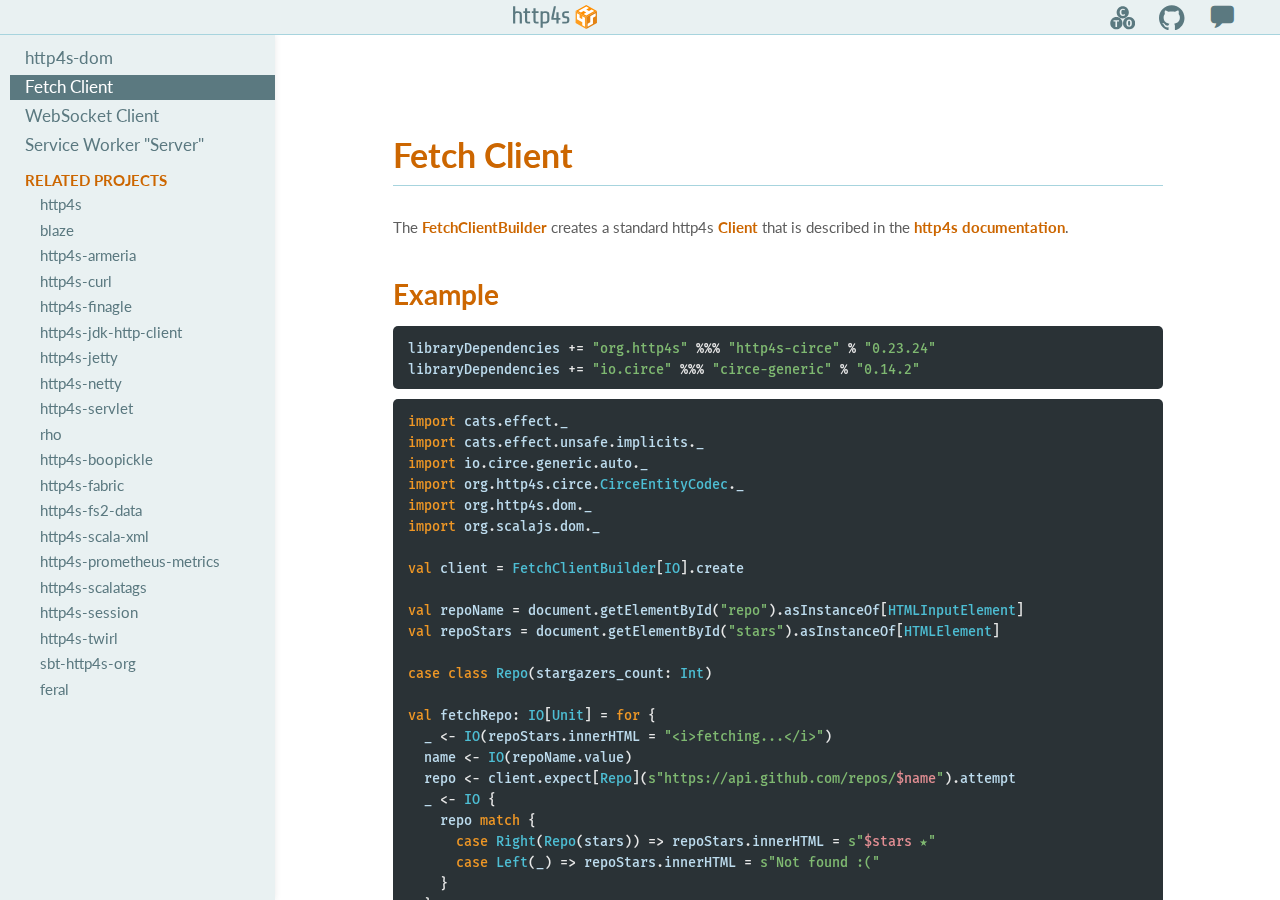
<file: fetch.html>
<!DOCTYPE html>
<html lang="en">
  
  <head>
  <meta http-equiv="Content-Type" content="text/html; charset=UTF-8">
  <meta charset="utf-8">
  <meta name="viewport" content="width=device-width, initial-scale=1.0">
  <meta name="generator" content="Typelevel Laika + Helium Theme" />
  <title>Fetch Client</title>
  
  <meta name="author" content="Arman Bilge"/>
  
  
  <meta name="description" content="docs"/>
  
  
  
  <link rel="icon"  type="image/svg+xml" href="images/http4s-favicon.svg"/>
  
  <link rel="icon" sizes="32x32" type="image/png" href="images/http4s-favicon.png"/>
  
  
  <link rel="stylesheet" href="https://fonts.googleapis.com/css?family=Lato:400,700">
  
  <link rel="stylesheet" href="https://fonts.googleapis.com/css?family=Fira+Mono:500">
  
  <link rel="stylesheet" type="text/css" href="helium/site/icofont.min.css" />
    <link rel="stylesheet" type="text/css" href="helium/site/laika-helium.css" />
  <script src="helium/site/laika-helium.js"></script>
  
  
  <script> /* for avoiding page load transitions */ </script>
</head>

  <body>

    <header id="top-bar" class="light-default dark-default">

  <div class="row">
    <a id="nav-icon">
      <i class="icofont-laika navigationMenu" title="Navigation">&#xefa2;</i>
    </a>
    
    
  </div>

  <a class="image-link" href="https://http4s.org"><img src="images/http4s-logo-text-dark.svg"></a>

  <div class="row links">
    
    <a class="icon-link svg-link" href="https://www.javadoc.io/doc/org.http4s/http4s-dom_sjs1_2.13/0.2.10/org/http4s/dom/index.html"><span class="api" title="API"><svg class="svg-icon" width="100%" height="100%" viewBox="0 0 100 100" version="1.1" xmlns="http://www.w3.org/2000/svg" xml:space="preserve" style="fill-rule:evenodd;clip-rule:evenodd;stroke-linejoin:round;stroke-miterlimit:2;">
  <g class="svg-shape">
    <path d="M75,47.5c13.246,0 24,10.754 24,24c0,13.246 -10.754,24 -24,24c-13.246,0 -24,-10.754 -24,-24c0,-13.246 10.754,-24 24,-24Zm-50,-0c13.246,-0 24,10.754 24,24c0,13.246 -10.754,24 -24,24c-13.246,-0 -24,-10.754 -24,-24c0,-13.246 10.754,-24 24,-24Zm2.705,16.735l7.239,0l0.622,-4.904l-21.833,0l-0,4.904l7.589,0l0,22.067l6.383,0l-0,-22.067Zm58.076,7.265c-0,-8.757 -3.698,-14.166 -10.781,-14.166c-7.083,-0 -10.781,5.604 -10.781,14.166c0,8.757 3.698,14.166 10.781,14.166c7.083,0 10.781,-5.604 10.781,-14.166Zm-6.539,0c0,6.538 -1.128,9.496 -4.242,9.496c-2.997,0 -4.242,-2.88 -4.242,-9.496c-0,-6.616 1.206,-9.496 4.242,-9.496c3.036,-0 4.242,2.88 4.242,9.496Zm-29.242,-67c13.246,0 24,10.754 24,24c0,13.246 -10.754,24 -24,24c-13.246,0 -24,-10.754 -24,-24c0,-13.246 10.754,-24 24,-24Zm0.512,9.834c-7.122,-0 -12.609,5.098 -12.609,14.127c-0,9.263 5.215,14.205 12.532,14.205c4.164,0 7.083,-1.634 9.068,-3.658l-2.88,-3.697c-1.518,1.206 -3.153,2.413 -5.838,2.413c-3.697,-0 -6.266,-2.763 -6.266,-9.263c-0,-6.616 2.724,-9.379 6.149,-9.379c2.102,-0 3.892,0.778 5.371,1.984l3.113,-3.775c-2.257,-1.868 -4.748,-2.957 -8.64,-2.957Z"/>
  </g>
</svg></span></a>
    
    <a class="icon-link svg-link" href="https://github.com/http4s/http4s-dom"><span class="github" title="Source Code"><svg class="svg-icon" width="100%" height="100%" viewBox="0 0 100 100" version="1.1" xmlns="http://www.w3.org/2000/svg" xml:space="preserve" style="fill-rule:evenodd;clip-rule:evenodd;stroke-linejoin:round;stroke-miterlimit:2;">
  <g class="svg-shape">
    <path d="M49.995,1c-27.609,-0 -49.995,22.386 -49.995,50.002c-0,22.09 14.325,40.83 34.194,47.444c2.501,0.458 3.413,-1.086 3.413,-2.412c0,-1.185 -0.043,-4.331 -0.067,-8.503c-13.908,3.021 -16.843,-6.704 -16.843,-6.704c-2.274,-5.773 -5.552,-7.311 -5.552,-7.311c-4.54,-3.103 0.344,-3.042 0.344,-3.042c5.018,0.356 7.658,5.154 7.658,5.154c4.46,7.64 11.704,5.433 14.552,4.156c0.454,-3.232 1.744,-5.436 3.174,-6.685c-11.102,-1.262 -22.775,-5.553 -22.775,-24.713c-0,-5.457 1.949,-9.92 5.147,-13.416c-0.516,-1.265 -2.231,-6.348 0.488,-13.233c0,0 4.199,-1.344 13.751,5.126c3.988,-1.108 8.266,-1.663 12.518,-1.682c4.245,0.019 8.523,0.574 12.517,1.682c9.546,-6.47 13.736,-5.126 13.736,-5.126c2.728,6.885 1.013,11.968 0.497,13.233c3.204,3.496 5.141,7.959 5.141,13.416c0,19.209 -11.691,23.436 -22.83,24.673c1.795,1.544 3.394,4.595 3.394,9.26c0,6.682 -0.061,12.076 -0.061,13.715c0,1.338 0.899,2.894 3.438,2.406c19.853,-6.627 34.166,-25.354 34.166,-47.438c-0,-27.616 -22.389,-50.002 -50.005,-50.002"/>
  </g>
</svg></span></a>
    
    <a class="icon-link glyph-link" href="https://discord.gg/XF3CXcMzqD"><i class="icofont-laika chat" title="Chat">&#xeed5;</i></a>
    
  </div>  

</header>
    
    <nav id="sidebar">

  <div class="row">
    
    <a class="icon-link svg-link" href="https://www.javadoc.io/doc/org.http4s/http4s-dom_sjs1_2.13/0.2.10/org/http4s/dom/index.html"><span class="api" title="API"><svg class="svg-icon" width="100%" height="100%" viewBox="0 0 100 100" version="1.1" xmlns="http://www.w3.org/2000/svg" xml:space="preserve" style="fill-rule:evenodd;clip-rule:evenodd;stroke-linejoin:round;stroke-miterlimit:2;">
  <g class="svg-shape">
    <path d="M75,47.5c13.246,0 24,10.754 24,24c0,13.246 -10.754,24 -24,24c-13.246,0 -24,-10.754 -24,-24c0,-13.246 10.754,-24 24,-24Zm-50,-0c13.246,-0 24,10.754 24,24c0,13.246 -10.754,24 -24,24c-13.246,-0 -24,-10.754 -24,-24c0,-13.246 10.754,-24 24,-24Zm2.705,16.735l7.239,0l0.622,-4.904l-21.833,0l-0,4.904l7.589,0l0,22.067l6.383,0l-0,-22.067Zm58.076,7.265c-0,-8.757 -3.698,-14.166 -10.781,-14.166c-7.083,-0 -10.781,5.604 -10.781,14.166c0,8.757 3.698,14.166 10.781,14.166c7.083,0 10.781,-5.604 10.781,-14.166Zm-6.539,0c0,6.538 -1.128,9.496 -4.242,9.496c-2.997,0 -4.242,-2.88 -4.242,-9.496c-0,-6.616 1.206,-9.496 4.242,-9.496c3.036,-0 4.242,2.88 4.242,9.496Zm-29.242,-67c13.246,0 24,10.754 24,24c0,13.246 -10.754,24 -24,24c-13.246,0 -24,-10.754 -24,-24c0,-13.246 10.754,-24 24,-24Zm0.512,9.834c-7.122,-0 -12.609,5.098 -12.609,14.127c-0,9.263 5.215,14.205 12.532,14.205c4.164,0 7.083,-1.634 9.068,-3.658l-2.88,-3.697c-1.518,1.206 -3.153,2.413 -5.838,2.413c-3.697,-0 -6.266,-2.763 -6.266,-9.263c-0,-6.616 2.724,-9.379 6.149,-9.379c2.102,-0 3.892,0.778 5.371,1.984l3.113,-3.775c-2.257,-1.868 -4.748,-2.957 -8.64,-2.957Z"/>
  </g>
</svg></span></a>
    
    <a class="icon-link svg-link" href="https://github.com/http4s/http4s-dom"><span class="github" title="Source Code"><svg class="svg-icon" width="100%" height="100%" viewBox="0 0 100 100" version="1.1" xmlns="http://www.w3.org/2000/svg" xml:space="preserve" style="fill-rule:evenodd;clip-rule:evenodd;stroke-linejoin:round;stroke-miterlimit:2;">
  <g class="svg-shape">
    <path d="M49.995,1c-27.609,-0 -49.995,22.386 -49.995,50.002c-0,22.09 14.325,40.83 34.194,47.444c2.501,0.458 3.413,-1.086 3.413,-2.412c0,-1.185 -0.043,-4.331 -0.067,-8.503c-13.908,3.021 -16.843,-6.704 -16.843,-6.704c-2.274,-5.773 -5.552,-7.311 -5.552,-7.311c-4.54,-3.103 0.344,-3.042 0.344,-3.042c5.018,0.356 7.658,5.154 7.658,5.154c4.46,7.64 11.704,5.433 14.552,4.156c0.454,-3.232 1.744,-5.436 3.174,-6.685c-11.102,-1.262 -22.775,-5.553 -22.775,-24.713c-0,-5.457 1.949,-9.92 5.147,-13.416c-0.516,-1.265 -2.231,-6.348 0.488,-13.233c0,0 4.199,-1.344 13.751,5.126c3.988,-1.108 8.266,-1.663 12.518,-1.682c4.245,0.019 8.523,0.574 12.517,1.682c9.546,-6.47 13.736,-5.126 13.736,-5.126c2.728,6.885 1.013,11.968 0.497,13.233c3.204,3.496 5.141,7.959 5.141,13.416c0,19.209 -11.691,23.436 -22.83,24.673c1.795,1.544 3.394,4.595 3.394,9.26c0,6.682 -0.061,12.076 -0.061,13.715c0,1.338 0.899,2.894 3.438,2.406c19.853,-6.627 34.166,-25.354 34.166,-47.438c-0,-27.616 -22.389,-50.002 -50.005,-50.002"/>
  </g>
</svg></span></a>
    
    <a class="icon-link glyph-link" href="https://discord.gg/XF3CXcMzqD"><i class="icofont-laika chat" title="Chat">&#xeed5;</i></a>
    
  </div>

  <ul class="nav-list">
    <li class="level1 nav-leaf"><a href="index.html">http4s-dom</a></li>
    <li class="level1 active nav-leaf"><a href="#">Fetch Client</a></li>
    <li class="level1 nav-leaf"><a href="websocket.html">WebSocket Client</a></li>
    <li class="level1 nav-leaf"><a href="serviceworker.html">Service Worker &quot;Server&quot;</a></li>
    <li class="level1 nav-header">Related Projects</li>
    <li class="level2 nav-leaf"><a href="https://http4s.org/">http4s</a></li>
    <li class="level2 nav-leaf"><a href="https://github.com/http4s/blaze">blaze</a></li>
    <li class="level2 nav-leaf"><a href="https://github.com/http4s/http4s-armeria">http4s-armeria</a></li>
    <li class="level2 nav-leaf"><a href="https://github.com/http4s/http4s-curl/">http4s-curl</a></li>
    <li class="level2 nav-leaf"><a href="https://http4s.github.io/http4s-finagle/docs/">http4s-finagle</a></li>
    <li class="level2 nav-leaf"><a href="https://jdk-http-client.http4s.org/">http4s-jdk-http-client</a></li>
    <li class="level2 nav-leaf"><a href="https://github.com/http4s/http4s-jetty/">http4s-jetty</a></li>
    <li class="level2 nav-leaf"><a href="https://github.com/http4s/http4s-netty/">http4s-netty</a></li>
    <li class="level2 nav-leaf"><a href="https://http4s.github.io/http4s-servlet/">http4s-servlet</a></li>
    <li class="level2 nav-leaf"><a href="https://github.com/http4s/rho/">rho</a></li>
    <li class="level2 nav-leaf"><a href="https://github.com/http4s/http4s-boopickle/">http4s-boopickle</a></li>
    <li class="level2 nav-leaf"><a href="https://github.com/http4s/http4s-fabric/">http4s-fabric</a></li>
    <li class="level2 nav-leaf"><a href="https://http4s.github.io/http4s-fs2-data/">http4s-fs2-data</a></li>
    <li class="level2 nav-leaf"><a href="https://http4s.github.io/http4s-scala-xml/">http4s-scala-xml</a></li>
    <li class="level2 nav-leaf"><a href="https://http4s.github.io/http4s-prometheus-metrics/">http4s-prometheus-metrics</a></li>
    <li class="level2 nav-leaf"><a href="https://github.com/http4s/http4s-scalatags/">http4s-scalatags</a></li>
    <li class="level2 nav-leaf"><a href="https://http4s.github.io/http4s-session/">http4s-session</a></li>
    <li class="level2 nav-leaf"><a href="https://github.com/http4s/http4s-twirl/">http4s-twirl</a></li>
    <li class="level2 nav-leaf"><a href="https://http4s.github.io/sbt-http4s-org/">sbt-http4s-org</a></li>
    <li class="level2 nav-leaf"><a href="https://github.com/typelevel/feral/">feral</a></li>
  </ul>

</nav>

    <div id="container">

      
<nav id="page-nav">
  <p class="header"><a href="#">Fetch Client</a></p>

  <ul class="nav-list">
    <li class="level1 nav-leaf"><a href="#example">Example</a></li>
  </ul>

  <p class="footer"></p>
</nav>


      <main class="content">

        <h1 id="fetch-client" class="title">Fetch Client</h1>
        <p>The <a class="api" href="https://www.javadoc.io/doc/org.http4s/http4s-dom_sjs1_2.13/0.2.10/org/http4s/dom/FetchClientBuilder.html">FetchClientBuilder</a> creates a standard http4s <a class="api" href="https://www.javadoc.io/doc/org.http4s/http4s-docs_2.13/0.23.24/org/http4s/client/Client.html">Client</a> that is described in the <a href="https://http4s.org/v0.23/docs/client.html">http4s documentation</a>.</p>
        
        <h2 id="example" class="section"><a class="anchor-link left" href="#example"><i class="icofont-laika link">&#xef71;</i></a>Example</h2>
        <pre class="keep-together pdf epub"><code class="nohighlight"><span class="identifier">libraryDependencies</span><span> += </span><span class="string-literal">&quot;org.http4s&quot;</span><span> %%% </span><span class="string-literal">&quot;http4s-circe&quot;</span><span> % </span><span class="string-literal">&quot;0.23.24&quot;</span><span>
</span><span class="identifier">libraryDependencies</span><span> += </span><span class="string-literal">&quot;io.circe&quot;</span><span> %%% </span><span class="string-literal">&quot;circe-generic&quot;</span><span> % </span><span class="string-literal">&quot;0.14.2&quot;</span></code></pre>
        <pre><code class="nohighlight"><span class="keyword">import</span><span> </span><span class="identifier">cats</span><span>.</span><span class="identifier">effect</span><span>.</span><span class="identifier">_</span><span>
</span><span class="keyword">import</span><span> </span><span class="identifier">cats</span><span>.</span><span class="identifier">effect</span><span>.</span><span class="identifier">unsafe</span><span>.</span><span class="identifier">implicits</span><span>.</span><span class="identifier">_</span><span>
</span><span class="keyword">import</span><span> </span><span class="identifier">io</span><span>.</span><span class="identifier">circe</span><span>.</span><span class="identifier">generic</span><span>.</span><span class="identifier">auto</span><span>.</span><span class="identifier">_</span><span>
</span><span class="keyword">import</span><span> </span><span class="identifier">org</span><span>.</span><span class="identifier">http4s</span><span>.</span><span class="identifier">circe</span><span>.</span><span class="type-name">CirceEntityCodec</span><span>.</span><span class="identifier">_</span><span>
</span><span class="keyword">import</span><span> </span><span class="identifier">org</span><span>.</span><span class="identifier">http4s</span><span>.</span><span class="identifier">dom</span><span>.</span><span class="identifier">_</span><span>
</span><span class="keyword">import</span><span> </span><span class="identifier">org</span><span>.</span><span class="identifier">scalajs</span><span>.</span><span class="identifier">dom</span><span>.</span><span class="identifier">_</span><span>

</span><span class="keyword">val</span><span> </span><span class="identifier">client</span><span> = </span><span class="type-name">FetchClientBuilder</span><span>[</span><span class="type-name">IO</span><span>].</span><span class="identifier">create</span><span>

</span><span class="keyword">val</span><span> </span><span class="identifier">repoName</span><span> = </span><span class="identifier">document</span><span>.</span><span class="identifier">getElementById</span><span>(</span><span class="string-literal">&quot;repo&quot;</span><span>).</span><span class="identifier">asInstanceOf</span><span>[</span><span class="type-name">HTMLInputElement</span><span>]
</span><span class="keyword">val</span><span> </span><span class="identifier">repoStars</span><span> = </span><span class="identifier">document</span><span>.</span><span class="identifier">getElementById</span><span>(</span><span class="string-literal">&quot;stars&quot;</span><span>).</span><span class="identifier">asInstanceOf</span><span>[</span><span class="type-name">HTMLElement</span><span>]

</span><span class="keyword">case</span><span> </span><span class="keyword">class</span><span> </span><span class="type-name">Repo</span><span>(</span><span class="identifier">stargazers_count</span><span>: </span><span class="type-name">Int</span><span>)

</span><span class="keyword">val</span><span> </span><span class="identifier">fetchRepo</span><span>: </span><span class="type-name">IO</span><span>[</span><span class="type-name">Unit</span><span>] = </span><span class="keyword">for</span><span> {
  </span><span class="identifier">_</span><span> &lt;- </span><span class="type-name">IO</span><span>(</span><span class="identifier">repoStars</span><span>.</span><span class="identifier">innerHTML</span><span> = </span><span class="string-literal">&quot;&lt;i&gt;fetching...&lt;/i&gt;&quot;</span><span>)
  </span><span class="identifier">name</span><span> &lt;- </span><span class="type-name">IO</span><span>(</span><span class="identifier">repoName</span><span>.</span><span class="identifier">value</span><span>)
  </span><span class="identifier">repo</span><span> &lt;- </span><span class="identifier">client</span><span>.</span><span class="identifier">expect</span><span>[</span><span class="type-name">Repo</span><span>](</span><span class="string-literal">s&quot;https://api.github.com/repos/</span><span class="substitution">$name</span><span class="string-literal">&quot;</span><span>).</span><span class="identifier">attempt</span><span>
  </span><span class="identifier">_</span><span> &lt;- </span><span class="type-name">IO</span><span> {
    </span><span class="identifier">repo</span><span> </span><span class="keyword">match</span><span> {
      </span><span class="keyword">case</span><span> </span><span class="type-name">Right</span><span>(</span><span class="type-name">Repo</span><span>(</span><span class="identifier">stars</span><span>)) =&gt; </span><span class="identifier">repoStars</span><span>.</span><span class="identifier">innerHTML</span><span> = </span><span class="string-literal">s&quot;</span><span class="substitution">$stars</span><span class="string-literal"> ★&quot;</span><span>
      </span><span class="keyword">case</span><span> </span><span class="type-name">Left</span><span>(</span><span class="identifier">_</span><span>) =&gt; </span><span class="identifier">repoStars</span><span>.</span><span class="identifier">innerHTML</span><span> = </span><span class="string-literal">s&quot;Not found :(&quot;</span><span>
    }
  }
} </span><span class="keyword">yield</span><span> ()

</span><span class="keyword">val</span><span> </span><span class="identifier">button</span><span> = </span><span class="identifier">document</span><span>.</span><span class="identifier">getElementById</span><span>(</span><span class="string-literal">&quot;button&quot;</span><span>).</span><span class="identifier">asInstanceOf</span><span>[</span><span class="type-name">HTMLButtonElement</span><span>]

</span><span class="identifier">button</span><span>.</span><span class="identifier">onclick</span><span> = </span><span class="identifier">_</span><span> =&gt; </span><span class="identifier">fetchRepo</span><span>.</span><span class="identifier">unsafeRunAndForget</span><span>()</span></code></pre>
        <div id="mdoc-html-run0" data-mdoc-js><div>
          <h3>How many stars?</h3>
          <input id="repo" size="36" type="text" value="http4s/http4s" placeholder="http4s/http4s">
          <button id="button">Fetch</button>
          <span id="stars" style="margin-left: 1em; color: var(--secondary-color)"><span>
        </div></div>
        <p><script type="text/javascript" src="fetch.md.js" defer></script>
        <script type="text/javascript" src="mdoc.js" defer></script></p>

        
<hr class="footer-rule"/>
<footer>
  http4s-dom is a <a href="https://typelevel.org/">Typelevel</a> project distributed under the <a href="https://www.apache.org/licenses/LICENSE-2.0.txt">Apache-2.0</a> license.
</footer>


      </main>

    </div>

  </body>

</html>
</file>
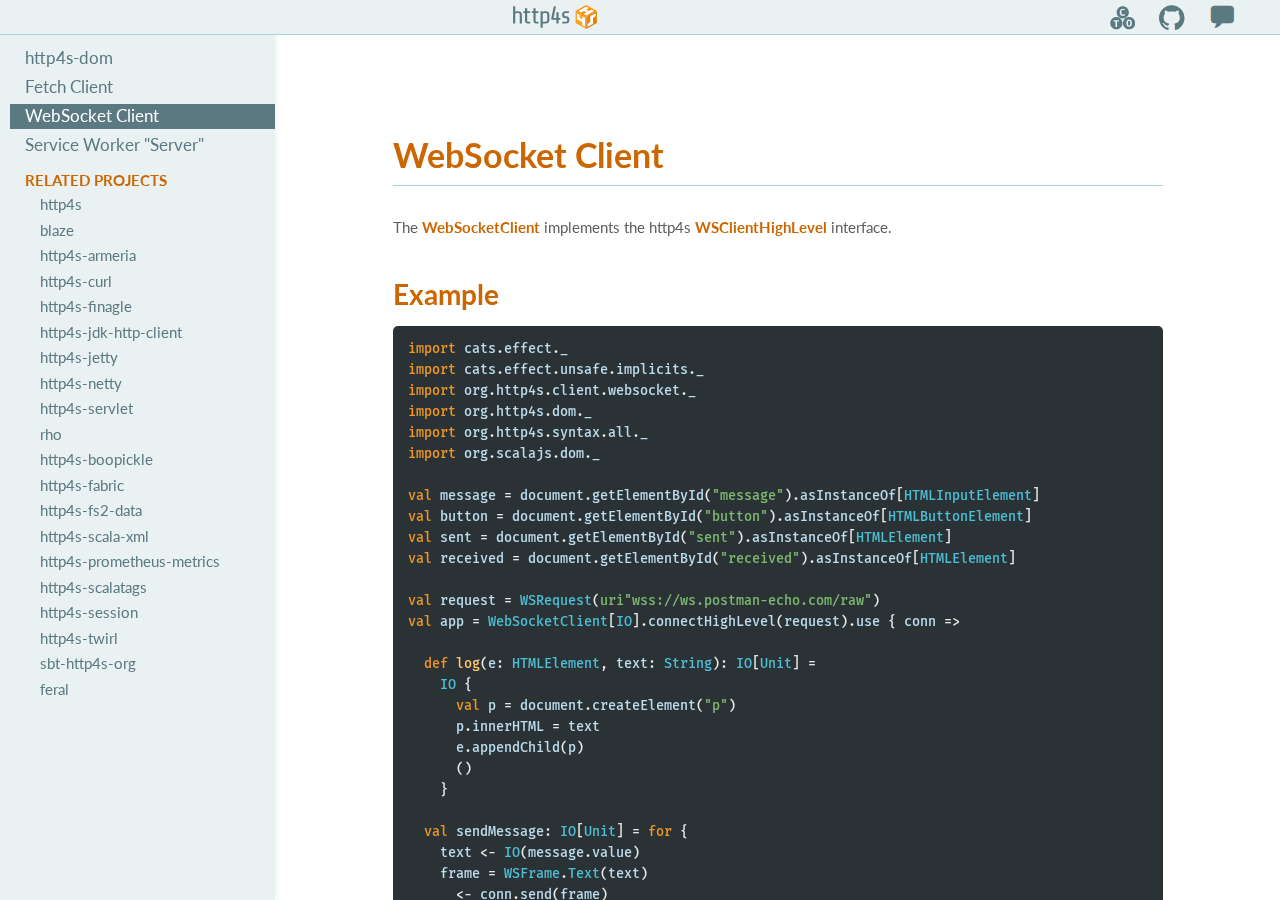
<file: websocket.html>
<!DOCTYPE html>
<html lang="en">
  
  <head>
  <meta http-equiv="Content-Type" content="text/html; charset=UTF-8">
  <meta charset="utf-8">
  <meta name="viewport" content="width=device-width, initial-scale=1.0">
  <meta name="generator" content="Typelevel Laika + Helium Theme" />
  <title>WebSocket Client</title>
  
  <meta name="author" content="Arman Bilge"/>
  
  
  <meta name="description" content="docs"/>
  
  
  
  <link rel="icon"  type="image/svg+xml" href="images/http4s-favicon.svg"/>
  
  <link rel="icon" sizes="32x32" type="image/png" href="images/http4s-favicon.png"/>
  
  
  <link rel="stylesheet" href="https://fonts.googleapis.com/css?family=Lato:400,700">
  
  <link rel="stylesheet" href="https://fonts.googleapis.com/css?family=Fira+Mono:500">
  
  <link rel="stylesheet" type="text/css" href="helium/site/icofont.min.css" />
    <link rel="stylesheet" type="text/css" href="helium/site/laika-helium.css" />
  <script src="helium/site/laika-helium.js"></script>
  
  
  <script> /* for avoiding page load transitions */ </script>
</head>

  <body>

    <header id="top-bar" class="light-default dark-default">

  <div class="row">
    <a id="nav-icon">
      <i class="icofont-laika navigationMenu" title="Navigation">&#xefa2;</i>
    </a>
    
    
  </div>

  <a class="image-link" href="https://http4s.org"><img src="images/http4s-logo-text-dark.svg"></a>

  <div class="row links">
    
    <a class="icon-link svg-link" href="https://www.javadoc.io/doc/org.http4s/http4s-dom_sjs1_2.13/0.2.10/org/http4s/dom/index.html"><span class="api" title="API"><svg class="svg-icon" width="100%" height="100%" viewBox="0 0 100 100" version="1.1" xmlns="http://www.w3.org/2000/svg" xml:space="preserve" style="fill-rule:evenodd;clip-rule:evenodd;stroke-linejoin:round;stroke-miterlimit:2;">
  <g class="svg-shape">
    <path d="M75,47.5c13.246,0 24,10.754 24,24c0,13.246 -10.754,24 -24,24c-13.246,0 -24,-10.754 -24,-24c0,-13.246 10.754,-24 24,-24Zm-50,-0c13.246,-0 24,10.754 24,24c0,13.246 -10.754,24 -24,24c-13.246,-0 -24,-10.754 -24,-24c0,-13.246 10.754,-24 24,-24Zm2.705,16.735l7.239,0l0.622,-4.904l-21.833,0l-0,4.904l7.589,0l0,22.067l6.383,0l-0,-22.067Zm58.076,7.265c-0,-8.757 -3.698,-14.166 -10.781,-14.166c-7.083,-0 -10.781,5.604 -10.781,14.166c0,8.757 3.698,14.166 10.781,14.166c7.083,0 10.781,-5.604 10.781,-14.166Zm-6.539,0c0,6.538 -1.128,9.496 -4.242,9.496c-2.997,0 -4.242,-2.88 -4.242,-9.496c-0,-6.616 1.206,-9.496 4.242,-9.496c3.036,-0 4.242,2.88 4.242,9.496Zm-29.242,-67c13.246,0 24,10.754 24,24c0,13.246 -10.754,24 -24,24c-13.246,0 -24,-10.754 -24,-24c0,-13.246 10.754,-24 24,-24Zm0.512,9.834c-7.122,-0 -12.609,5.098 -12.609,14.127c-0,9.263 5.215,14.205 12.532,14.205c4.164,0 7.083,-1.634 9.068,-3.658l-2.88,-3.697c-1.518,1.206 -3.153,2.413 -5.838,2.413c-3.697,-0 -6.266,-2.763 -6.266,-9.263c-0,-6.616 2.724,-9.379 6.149,-9.379c2.102,-0 3.892,0.778 5.371,1.984l3.113,-3.775c-2.257,-1.868 -4.748,-2.957 -8.64,-2.957Z"/>
  </g>
</svg></span></a>
    
    <a class="icon-link svg-link" href="https://github.com/http4s/http4s-dom"><span class="github" title="Source Code"><svg class="svg-icon" width="100%" height="100%" viewBox="0 0 100 100" version="1.1" xmlns="http://www.w3.org/2000/svg" xml:space="preserve" style="fill-rule:evenodd;clip-rule:evenodd;stroke-linejoin:round;stroke-miterlimit:2;">
  <g class="svg-shape">
    <path d="M49.995,1c-27.609,-0 -49.995,22.386 -49.995,50.002c-0,22.09 14.325,40.83 34.194,47.444c2.501,0.458 3.413,-1.086 3.413,-2.412c0,-1.185 -0.043,-4.331 -0.067,-8.503c-13.908,3.021 -16.843,-6.704 -16.843,-6.704c-2.274,-5.773 -5.552,-7.311 -5.552,-7.311c-4.54,-3.103 0.344,-3.042 0.344,-3.042c5.018,0.356 7.658,5.154 7.658,5.154c4.46,7.64 11.704,5.433 14.552,4.156c0.454,-3.232 1.744,-5.436 3.174,-6.685c-11.102,-1.262 -22.775,-5.553 -22.775,-24.713c-0,-5.457 1.949,-9.92 5.147,-13.416c-0.516,-1.265 -2.231,-6.348 0.488,-13.233c0,0 4.199,-1.344 13.751,5.126c3.988,-1.108 8.266,-1.663 12.518,-1.682c4.245,0.019 8.523,0.574 12.517,1.682c9.546,-6.47 13.736,-5.126 13.736,-5.126c2.728,6.885 1.013,11.968 0.497,13.233c3.204,3.496 5.141,7.959 5.141,13.416c0,19.209 -11.691,23.436 -22.83,24.673c1.795,1.544 3.394,4.595 3.394,9.26c0,6.682 -0.061,12.076 -0.061,13.715c0,1.338 0.899,2.894 3.438,2.406c19.853,-6.627 34.166,-25.354 34.166,-47.438c-0,-27.616 -22.389,-50.002 -50.005,-50.002"/>
  </g>
</svg></span></a>
    
    <a class="icon-link glyph-link" href="https://discord.gg/XF3CXcMzqD"><i class="icofont-laika chat" title="Chat">&#xeed5;</i></a>
    
  </div>  

</header>
    
    <nav id="sidebar">

  <div class="row">
    
    <a class="icon-link svg-link" href="https://www.javadoc.io/doc/org.http4s/http4s-dom_sjs1_2.13/0.2.10/org/http4s/dom/index.html"><span class="api" title="API"><svg class="svg-icon" width="100%" height="100%" viewBox="0 0 100 100" version="1.1" xmlns="http://www.w3.org/2000/svg" xml:space="preserve" style="fill-rule:evenodd;clip-rule:evenodd;stroke-linejoin:round;stroke-miterlimit:2;">
  <g class="svg-shape">
    <path d="M75,47.5c13.246,0 24,10.754 24,24c0,13.246 -10.754,24 -24,24c-13.246,0 -24,-10.754 -24,-24c0,-13.246 10.754,-24 24,-24Zm-50,-0c13.246,-0 24,10.754 24,24c0,13.246 -10.754,24 -24,24c-13.246,-0 -24,-10.754 -24,-24c0,-13.246 10.754,-24 24,-24Zm2.705,16.735l7.239,0l0.622,-4.904l-21.833,0l-0,4.904l7.589,0l0,22.067l6.383,0l-0,-22.067Zm58.076,7.265c-0,-8.757 -3.698,-14.166 -10.781,-14.166c-7.083,-0 -10.781,5.604 -10.781,14.166c0,8.757 3.698,14.166 10.781,14.166c7.083,0 10.781,-5.604 10.781,-14.166Zm-6.539,0c0,6.538 -1.128,9.496 -4.242,9.496c-2.997,0 -4.242,-2.88 -4.242,-9.496c-0,-6.616 1.206,-9.496 4.242,-9.496c3.036,-0 4.242,2.88 4.242,9.496Zm-29.242,-67c13.246,0 24,10.754 24,24c0,13.246 -10.754,24 -24,24c-13.246,0 -24,-10.754 -24,-24c0,-13.246 10.754,-24 24,-24Zm0.512,9.834c-7.122,-0 -12.609,5.098 -12.609,14.127c-0,9.263 5.215,14.205 12.532,14.205c4.164,0 7.083,-1.634 9.068,-3.658l-2.88,-3.697c-1.518,1.206 -3.153,2.413 -5.838,2.413c-3.697,-0 -6.266,-2.763 -6.266,-9.263c-0,-6.616 2.724,-9.379 6.149,-9.379c2.102,-0 3.892,0.778 5.371,1.984l3.113,-3.775c-2.257,-1.868 -4.748,-2.957 -8.64,-2.957Z"/>
  </g>
</svg></span></a>
    
    <a class="icon-link svg-link" href="https://github.com/http4s/http4s-dom"><span class="github" title="Source Code"><svg class="svg-icon" width="100%" height="100%" viewBox="0 0 100 100" version="1.1" xmlns="http://www.w3.org/2000/svg" xml:space="preserve" style="fill-rule:evenodd;clip-rule:evenodd;stroke-linejoin:round;stroke-miterlimit:2;">
  <g class="svg-shape">
    <path d="M49.995,1c-27.609,-0 -49.995,22.386 -49.995,50.002c-0,22.09 14.325,40.83 34.194,47.444c2.501,0.458 3.413,-1.086 3.413,-2.412c0,-1.185 -0.043,-4.331 -0.067,-8.503c-13.908,3.021 -16.843,-6.704 -16.843,-6.704c-2.274,-5.773 -5.552,-7.311 -5.552,-7.311c-4.54,-3.103 0.344,-3.042 0.344,-3.042c5.018,0.356 7.658,5.154 7.658,5.154c4.46,7.64 11.704,5.433 14.552,4.156c0.454,-3.232 1.744,-5.436 3.174,-6.685c-11.102,-1.262 -22.775,-5.553 -22.775,-24.713c-0,-5.457 1.949,-9.92 5.147,-13.416c-0.516,-1.265 -2.231,-6.348 0.488,-13.233c0,0 4.199,-1.344 13.751,5.126c3.988,-1.108 8.266,-1.663 12.518,-1.682c4.245,0.019 8.523,0.574 12.517,1.682c9.546,-6.47 13.736,-5.126 13.736,-5.126c2.728,6.885 1.013,11.968 0.497,13.233c3.204,3.496 5.141,7.959 5.141,13.416c0,19.209 -11.691,23.436 -22.83,24.673c1.795,1.544 3.394,4.595 3.394,9.26c0,6.682 -0.061,12.076 -0.061,13.715c0,1.338 0.899,2.894 3.438,2.406c19.853,-6.627 34.166,-25.354 34.166,-47.438c-0,-27.616 -22.389,-50.002 -50.005,-50.002"/>
  </g>
</svg></span></a>
    
    <a class="icon-link glyph-link" href="https://discord.gg/XF3CXcMzqD"><i class="icofont-laika chat" title="Chat">&#xeed5;</i></a>
    
  </div>

  <ul class="nav-list">
    <li class="level1 nav-leaf"><a href="index.html">http4s-dom</a></li>
    <li class="level1 nav-leaf"><a href="fetch.html">Fetch Client</a></li>
    <li class="level1 active nav-leaf"><a href="#">WebSocket Client</a></li>
    <li class="level1 nav-leaf"><a href="serviceworker.html">Service Worker &quot;Server&quot;</a></li>
    <li class="level1 nav-header">Related Projects</li>
    <li class="level2 nav-leaf"><a href="https://http4s.org/">http4s</a></li>
    <li class="level2 nav-leaf"><a href="https://github.com/http4s/blaze">blaze</a></li>
    <li class="level2 nav-leaf"><a href="https://github.com/http4s/http4s-armeria">http4s-armeria</a></li>
    <li class="level2 nav-leaf"><a href="https://github.com/http4s/http4s-curl/">http4s-curl</a></li>
    <li class="level2 nav-leaf"><a href="https://http4s.github.io/http4s-finagle/docs/">http4s-finagle</a></li>
    <li class="level2 nav-leaf"><a href="https://jdk-http-client.http4s.org/">http4s-jdk-http-client</a></li>
    <li class="level2 nav-leaf"><a href="https://github.com/http4s/http4s-jetty/">http4s-jetty</a></li>
    <li class="level2 nav-leaf"><a href="https://github.com/http4s/http4s-netty/">http4s-netty</a></li>
    <li class="level2 nav-leaf"><a href="https://http4s.github.io/http4s-servlet/">http4s-servlet</a></li>
    <li class="level2 nav-leaf"><a href="https://github.com/http4s/rho/">rho</a></li>
    <li class="level2 nav-leaf"><a href="https://github.com/http4s/http4s-boopickle/">http4s-boopickle</a></li>
    <li class="level2 nav-leaf"><a href="https://github.com/http4s/http4s-fabric/">http4s-fabric</a></li>
    <li class="level2 nav-leaf"><a href="https://http4s.github.io/http4s-fs2-data/">http4s-fs2-data</a></li>
    <li class="level2 nav-leaf"><a href="https://http4s.github.io/http4s-scala-xml/">http4s-scala-xml</a></li>
    <li class="level2 nav-leaf"><a href="https://http4s.github.io/http4s-prometheus-metrics/">http4s-prometheus-metrics</a></li>
    <li class="level2 nav-leaf"><a href="https://github.com/http4s/http4s-scalatags/">http4s-scalatags</a></li>
    <li class="level2 nav-leaf"><a href="https://http4s.github.io/http4s-session/">http4s-session</a></li>
    <li class="level2 nav-leaf"><a href="https://github.com/http4s/http4s-twirl/">http4s-twirl</a></li>
    <li class="level2 nav-leaf"><a href="https://http4s.github.io/sbt-http4s-org/">sbt-http4s-org</a></li>
    <li class="level2 nav-leaf"><a href="https://github.com/typelevel/feral/">feral</a></li>
  </ul>

</nav>

    <div id="container">

      
<nav id="page-nav">
  <p class="header"><a href="#">WebSocket Client</a></p>

  <ul class="nav-list">
    <li class="level1 nav-leaf"><a href="#example">Example</a></li>
  </ul>

  <p class="footer"></p>
</nav>


      <main class="content">

        <h1 id="websocket-client" class="title">WebSocket Client</h1>
        <p>The <a class="api" href="https://www.javadoc.io/doc/org.http4s/http4s-dom_sjs1_2.13/0.2.10/org/http4s/dom/WebSocketClient$.html">WebSocketClient</a> implements the http4s <a class="api" href="https://www.javadoc.io/doc/org.http4s/http4s-docs_2.13/0.23.24/org/http4s/client/websocket/WSClientHighLevel.html">WSClientHighLevel</a> interface.</p>
        
        <h2 id="example" class="section"><a class="anchor-link left" href="#example"><i class="icofont-laika link">&#xef71;</i></a>Example</h2>
        <pre><code class="nohighlight"><span class="keyword">import</span><span> </span><span class="identifier">cats</span><span>.</span><span class="identifier">effect</span><span>.</span><span class="identifier">_</span><span>
</span><span class="keyword">import</span><span> </span><span class="identifier">cats</span><span>.</span><span class="identifier">effect</span><span>.</span><span class="identifier">unsafe</span><span>.</span><span class="identifier">implicits</span><span>.</span><span class="identifier">_</span><span>
</span><span class="keyword">import</span><span> </span><span class="identifier">org</span><span>.</span><span class="identifier">http4s</span><span>.</span><span class="identifier">client</span><span>.</span><span class="identifier">websocket</span><span>.</span><span class="identifier">_</span><span>
</span><span class="keyword">import</span><span> </span><span class="identifier">org</span><span>.</span><span class="identifier">http4s</span><span>.</span><span class="identifier">dom</span><span>.</span><span class="identifier">_</span><span>
</span><span class="keyword">import</span><span> </span><span class="identifier">org</span><span>.</span><span class="identifier">http4s</span><span>.</span><span class="identifier">syntax</span><span>.</span><span class="identifier">all</span><span>.</span><span class="identifier">_</span><span>
</span><span class="keyword">import</span><span> </span><span class="identifier">org</span><span>.</span><span class="identifier">scalajs</span><span>.</span><span class="identifier">dom</span><span>.</span><span class="identifier">_</span><span>

</span><span class="keyword">val</span><span> </span><span class="identifier">message</span><span> = </span><span class="identifier">document</span><span>.</span><span class="identifier">getElementById</span><span>(</span><span class="string-literal">&quot;message&quot;</span><span>).</span><span class="identifier">asInstanceOf</span><span>[</span><span class="type-name">HTMLInputElement</span><span>]
</span><span class="keyword">val</span><span> </span><span class="identifier">button</span><span> = </span><span class="identifier">document</span><span>.</span><span class="identifier">getElementById</span><span>(</span><span class="string-literal">&quot;button&quot;</span><span>).</span><span class="identifier">asInstanceOf</span><span>[</span><span class="type-name">HTMLButtonElement</span><span>]
</span><span class="keyword">val</span><span> </span><span class="identifier">sent</span><span> = </span><span class="identifier">document</span><span>.</span><span class="identifier">getElementById</span><span>(</span><span class="string-literal">&quot;sent&quot;</span><span>).</span><span class="identifier">asInstanceOf</span><span>[</span><span class="type-name">HTMLElement</span><span>]
</span><span class="keyword">val</span><span> </span><span class="identifier">received</span><span> = </span><span class="identifier">document</span><span>.</span><span class="identifier">getElementById</span><span>(</span><span class="string-literal">&quot;received&quot;</span><span>).</span><span class="identifier">asInstanceOf</span><span>[</span><span class="type-name">HTMLElement</span><span>]

</span><span class="keyword">val</span><span> </span><span class="identifier">request</span><span> = </span><span class="type-name">WSRequest</span><span>(</span><span class="string-literal">uri&quot;wss://ws.postman-echo.com/raw&quot;</span><span>)
</span><span class="keyword">val</span><span> </span><span class="identifier">app</span><span> = </span><span class="type-name">WebSocketClient</span><span>[</span><span class="type-name">IO</span><span>].</span><span class="identifier">connectHighLevel</span><span>(</span><span class="identifier">request</span><span>).</span><span class="identifier">use</span><span> { </span><span class="identifier">conn</span><span> =&gt;

  </span><span class="keyword">def</span><span> </span><span class="declaration-name">log</span><span>(</span><span class="identifier">e</span><span>: </span><span class="type-name">HTMLElement</span><span>, </span><span class="identifier">text</span><span>: </span><span class="type-name">String</span><span>): </span><span class="type-name">IO</span><span>[</span><span class="type-name">Unit</span><span>] =
    </span><span class="type-name">IO</span><span> {
      </span><span class="keyword">val</span><span> </span><span class="identifier">p</span><span> = </span><span class="identifier">document</span><span>.</span><span class="identifier">createElement</span><span>(</span><span class="string-literal">&quot;p&quot;</span><span>)
      </span><span class="identifier">p</span><span>.</span><span class="identifier">innerHTML</span><span> = </span><span class="identifier">text</span><span>
      </span><span class="identifier">e</span><span>.</span><span class="identifier">appendChild</span><span>(</span><span class="identifier">p</span><span>)
      ()
    }

  </span><span class="keyword">val</span><span> </span><span class="identifier">sendMessage</span><span>: </span><span class="type-name">IO</span><span>[</span><span class="type-name">Unit</span><span>] = </span><span class="keyword">for</span><span> {
    </span><span class="identifier">text</span><span> &lt;- </span><span class="type-name">IO</span><span>(</span><span class="identifier">message</span><span>.</span><span class="identifier">value</span><span>)
    </span><span class="identifier">frame</span><span> = </span><span class="type-name">WSFrame</span><span>.</span><span class="type-name">Text</span><span>(</span><span class="identifier">text</span><span>)
    </span><span class="identifier">_</span><span> &lt;- </span><span class="identifier">conn</span><span>.</span><span class="identifier">send</span><span>(</span><span class="identifier">frame</span><span>)
    </span><span class="identifier">_</span><span> &lt;- </span><span class="identifier">log</span><span>(</span><span class="identifier">sent</span><span>, </span><span class="identifier">frame</span><span>.</span><span class="identifier">toString</span><span>)
  } </span><span class="keyword">yield</span><span> ()

  </span><span class="keyword">val</span><span> </span><span class="identifier">receiveMessages</span><span>: </span><span class="type-name">IO</span><span>[</span><span class="type-name">Unit</span><span>] =
    </span><span class="identifier">conn</span><span>.</span><span class="identifier">receiveStream</span><span>
      .</span><span class="identifier">evalTap</span><span>(</span><span class="identifier">frame</span><span> =&gt; </span><span class="identifier">log</span><span>(</span><span class="identifier">received</span><span>, </span><span class="identifier">frame</span><span>.</span><span class="identifier">toString</span><span>))
      .</span><span class="identifier">compile</span><span>
      .</span><span class="identifier">drain</span><span>

  </span><span class="keyword">val</span><span> </span><span class="identifier">logCloseFrame</span><span>: </span><span class="type-name">IO</span><span>[</span><span class="type-name">Unit</span><span>] =
    </span><span class="identifier">conn</span><span>.</span><span class="identifier">closeFrame</span><span>.</span><span class="identifier">get</span><span>.</span><span class="identifier">flatMap</span><span>(</span><span class="identifier">frame</span><span> =&gt; </span><span class="identifier">log</span><span>(</span><span class="identifier">received</span><span>, </span><span class="identifier">frame</span><span>.</span><span class="identifier">toString</span><span>))

  </span><span class="keyword">val</span><span> </span><span class="identifier">registerOnClick</span><span> = </span><span class="type-name">IO</span><span>(</span><span class="identifier">button</span><span>.</span><span class="identifier">onclick</span><span> = </span><span class="identifier">_</span><span> =&gt; </span><span class="identifier">sendMessage</span><span>.</span><span class="identifier">unsafeRunAndForget</span><span>())
  </span><span class="keyword">val</span><span> </span><span class="identifier">deregisterOnClick</span><span> = </span><span class="type-name">IO</span><span>(</span><span class="identifier">button</span><span>.</span><span class="identifier">onclick</span><span> = </span><span class="literal-value">null</span><span>)

  </span><span class="identifier">registerOnClick</span><span> *&gt; </span><span class="identifier">receiveMessages</span><span> *&gt; </span><span class="identifier">logCloseFrame</span><span> *&gt; </span><span class="identifier">deregisterOnClick</span><span>
}

</span><span class="identifier">app</span><span>.</span><span class="identifier">unsafeRunAndForget</span><span>()</span></code></pre>
        <div id="mdoc-html-run0" data-mdoc-js><div>
          <h3>Send Text Frame</h3>
          <input id="message" size="64" type="text">
          <button id="button">Send</button>
        </div>
        <div style="display: flex">
          <div style="flex: 50%">
            <h3>Sent</h3>
            <div id="sent" style="width: 100%"></div>
          </div>
          <div style="flex: 50%">
            <h3>Received</h3>
            <div id="received" style="width: 100%"></div>
          </div>
        </div></div>
        <p><script type="text/javascript" src="websocket.md.js" defer></script>
        <script type="text/javascript" src="mdoc.js" defer></script></p>

        
<hr class="footer-rule"/>
<footer>
  http4s-dom is a <a href="https://typelevel.org/">Typelevel</a> project distributed under the <a href="https://www.apache.org/licenses/LICENSE-2.0.txt">Apache-2.0</a> license.
</footer>


      </main>

    </div>

  </body>

</html>
</file>
<file: helium/site/laika-helium.css>
:root {
  --primary-color: #5B7980;
  --primary-light: #e9f1f2;
  --primary-medium: #a7d4de;
  --secondary-color: #cc6600;
  --text-color: #5f5f5f;
  --bg-color: #ffffff;
  --gradient-top: #334044;
  --gradient-bottom: #5B7980;
  --component-color: var(--primary-color);
  --component-area-bg: var(--primary-light);
  --component-hover: var(--secondary-color);
  --component-border: var(--primary-medium);
  --subtle-highlight: rgba(0, 0, 0, 0.05);
  --messages-info: #007c99;
  --messages-info-light: #ebf6f7;
  --messages-warning: #b1a400;
  --messages-warning-light: #fcfacd;
  --messages-error: #d83030;
  --messages-error-light: #ffe9e3;
  --syntax-base1: #2a3236;
  --syntax-base2: #8c878e;
  --syntax-base3: #b2adb4;
  --syntax-base4: #bddcee;
  --syntax-base5: #e8e8e8;
  --syntax-wheel1: #e28e93;
  --syntax-wheel2: #ef9725;
  --syntax-wheel3: #ffc66d;
  --syntax-wheel4: #7fb971;
  --syntax-wheel5: #4dbed4;
  --body-font: "Lato", sans-serif;
  --header-font: "Lato", sans-serif;
  --code-font: "Fira Mono", monospace;
  --body-font-size: 15px;
  --code-font-size: 0.9em;
  --small-font-size: 12px;
  --title-font-size: 34px;
  --header2-font-size: 28px;
  --header3-font-size: 20px;
  --header4-font-size: 15px;
  --block-spacing: 10px;
  --line-height: 1.5;
  --content-width: 860px;
  --nav-width: 275px;
  --top-bar-height: 35px;
}

.light-inverted {
  --component-color: var(--primary-medium);
  --component-area-bg: var(--primary-color);
  --component-hover: var(--bg-color);
  --component-border: var(--primary-light);
  --subtle-highlight: rgba(255, 255, 255, 0.15);
}

*, :after, :before {
  box-sizing: border-box;
}

body {
  font-family: var(--body-font);
  color: var(--text-color);
  background-color: var(--bg-color);
  font-size: var(--body-font-size);
  line-height: var(--line-height);
  position: relative;
  padding-bottom: 40px;
  margin-top: 0;
}

#container {
  position: fixed;
  top: var(--top-bar-height);
  left: 0;
  height: calc(100% - var(--top-bar-height));
  width: 100%;
  overflow-y: auto;
}

main.content {
  display: block;
  width: 100%;
  margin-right: auto;
  margin-left: auto;
  min-height: 100vh;
  padding: 15px 15px 45px;
  margin-bottom: 70px;
}

@media (min-width: 576px) {
  main.content {
    padding: 15px 30px;
  }
}

@media (min-width: 1020px) {
  #container {
    left: var(--nav-width) !important;
    width: calc(100% - var(--nav-width));
    transition: left .25s ease-out;
  }
  main.content {
    max-width: var(--content-width);
    padding: 15px 45px;
  }
}

@media (min-width: 1450px) {
  main.content {
    max-width: 1125px;
  }
  #page-nav + main.content {
    padding: 15px 310px 15px 45px;
  }
}



p, main > div {
  margin: 0 0 var(--block-spacing);
}

/* lists =========================================== */

section > ul li {
  margin-bottom: 25px;
  line-height: var(--line-height);
}

ul, ol {
  padding: 0;
  margin: 0 0 var(--block-spacing) 25px;
}

ul li {
  margin-bottom: calc(var(--block-spacing) / 2);
  line-height: var(--line-height);
}

li ul {
  margin-bottom: var(--block-spacing);
  margin-top: 0;
}

/* headers =========================================== */

section {
  padding-top: 30px;
}

h1, h2, h3, h4, h5, h6 {
  font-family: var(--header-font);
  color: var(--secondary-color);
  margin: var(--block-spacing) 0;
  line-height: 20px; /* TODO */
}

h1, h2, h3 {
  line-height: 40px; /* TODO */
}

h1 {
  font-size: var(--title-font-size);
}
h1.title {
  padding-top: calc(40px + var(--top-bar-height));
  padding-bottom: 10px;
  margin-bottom: calc(var(--block-spacing) * 3);
  border-bottom: 1px solid var(--component-border);
}
h2 {
  font-size: var(--header2-font-size);
  margin-top: calc(var(--block-spacing) * 3.5);
  margin-bottom: calc(var(--block-spacing) * 1.2);
}
h3 {
  font-size: var(--header3-font-size);
  margin-top: calc(var(--block-spacing) * 1.6);
  margin-bottom: calc(var(--block-spacing) / 2);
}
h4, h5, h6 {
  font-size: var(--header4-font-size);
  margin-top: calc(var(--block-spacing) * 1.6);
  margin-bottom: calc(var(--block-spacing) / 2);
}

/* links =========================================== */

a {
  color: var(--secondary-color);
  font-weight: bold;
  text-decoration: none;
}
a:hover {
  color: var(--secondary-color);
  text-decoration: underline;
}

/* images =========================================== */

.default-image-block {
  text-align: center;
}

.default-image-block img {
  width: 90%;
  height: auto;
}

img.default-image-span {
  height: 1em;
  width: auto;
}

/* anchor =========================================== */

a.anchor-link {
  visibility: hidden;
  position: absolute;
  display: inline-block;
  width: 1.4em;
  margin-top: -3px;
  text-align: right;
  text-decoration: none;
}
a.anchor-link.left {
  margin-left: -1.4em;
  padding-right: 0.5em;
}
a.anchor-link.right {
  padding-left: 0.5em;
  text-align: left;
}

h1:hover > a.anchor-link,
h2:hover > a.anchor-link,
h3:hover > a.anchor-link,
h4:hover > a.anchor-link,
h5:hover > a.anchor-link,
h6:hover > a.anchor-link {
  visibility: visible;
  text-decoration: none;
}

.anchor-link .icofont-laika {
  font-size: 0.75em;
  color: var(--primary-color);
  -webkit-font-smoothing: antialiased;
  -moz-osx-font-smoothing: grayscale;
}

/* callout =========================================== */

.callout {
  margin: calc(var(--block-spacing) * 2);
  padding: 4px 10px;
  border-radius: 5px;
}
.callout .icofont-laika {
  display: block;
  padding: 5px 0;
}

.callout.warning {
  background-color: var(--messages-warning-light);
  border-left: 7px solid var(--messages-warning);
}
.callout.warning .icofont-laika {
  color: var(--messages-warning);
}

.callout.info {
  background-color: var(--messages-info-light);
  border-left: 7px solid var(--messages-info);
}
.callout.info .icofont-laika {
  color: var(--messages-info);
}

.callout.error {
  background-color: var(--messages-error-light);
  border-left: 7px solid var(--messages-error);
}
.callout.error .icofont-laika {
  color: var(--messages-error);
}

/* inline runtime messages  ======================== */

.inline {
  border-radius: 5px;
  padding: 0 5px 2px 5px
}
.inline code {
  padding-left: 10px;
}
.inline.info {
  background-color: var(--messages-info-light);
  border: 1px solid var(--messages-info);
}
.inline.warning {
  background-color: var(--messages-warning-light);
  border: 1px solid var(--messages-warning);
}
.inline.error {
  background-color: var(--messages-error-light);
  border: 1px solid var(--messages-error);
}

/* tabs =========================================== */

.tab-container {
  margin-top: calc(var(--block-spacing) * 1.8);
  margin-bottom: calc(var(--block-spacing) * 1.8);
}
ul.tab-group {
  list-style: none;
  margin: 0;
  padding: 0;
}
li.tab {
  display: inline-block;
  border: 1px solid var(--component-border);
  border-radius: 5px 5px 0 0;
  background-color: var(--primary-light);
  padding: 2px 5px;
  margin-bottom: -1px !important;
  color: var(--primary-color);
}
li.tab a, li.tab a:hover {
  color: var(--primary-color);
  text-decoration: none;
}
li.tab.active a {
  cursor: default;
}
li.tab.active {
  background-color: var(--bg-color);
  border-bottom-color: transparent;
}
.tab-content {
  display: none;
  padding: 12px 5px 5px;
  border: 1px solid var(--component-border);
  border-radius: 0 5px 5px 5px;
  margin-top: 0 !important;
}
.tab-content.active {
  display: block;
}

/* tables =========================================== */

table {
  margin: calc(var(--block-spacing) * 2) 0;
  border: 1px solid var(--component-border);
  border-collapse: collapse;
}
thead > tr {
  border-bottom: 1px solid var(--component-border);
}
td, th {
  padding: 5px 8px;
}
tbody > tr:nth-child(odd) {
  background: var(--primary-light);
}

/* svg icon ===================================== */

.row a {
  line-height: 1.75em;
}

.svg-link {
  position: relative;
  top: 4px;
}

.svg-icon {
  height: 1.7em;
  width: 1.7em;
}

.svg-shape {
  fill: var(--component-color);
}

a:hover .svg-shape {
  fill: var(--component-hover);
}

/* footer ========================================== */

.footer-rule {
  margin-top: 30px;
}
footer {
  font-size: 0.9em;
  text-align: center;
}

/* other =========================================== */

blockquote {
  margin: calc(var(--block-spacing) * 2);
  font-style: italic;
}

p.title {
  font-weight: bold;
}
.downloads {
  display: flex;
  justify-content: space-evenly;
  margin: 30px 30px var(--block-spacing) 0;
}
.downloads img {
  width: 245px;
  height: auto;
  display: inline-block;
}

.keep-together {
  page-break-inside: avoid;
}

/* mermaid diagrams ==================== */

pre.mermaid {
  color: var(--bg-color); /* avoiding page load flicker */
  background-color: var(--bg-color);
  border: 1px solid var(--primary-medium);
  text-align: center;
}




/* top navigation bar =========================================== */

header {
  display: flex;
  justify-content: space-between;
  background-color: var(--component-area-bg);
  margin: 0;
  position: fixed;
  top: 0;
  left: 0;
  height: var(--top-bar-height);
  z-index: 2000;
  width: 100%;
  align-items: center;
  padding: 0 45px 0 20px;
  border-bottom: 1px solid var(--component-border);
}
header a, nav .row a {
  color: var(--component-color);
}
header a:hover, nav .row a:hover {
  text-decoration: none;
  cursor: pointer;
  color: var(--component-hover)
}

header .image-link {
  height: var(--top-bar-height);
  display: flex;
  flex-direction: column;
  justify-content: center;
}
header img {
  max-height: calc(var(--top-bar-height) - 10px);
  width: auto;
}

header .row a, nav .row a {
  margin: 0 0 0 20px;
}
header .row.links {
  display: none;
}
nav .row {
  margin: 10px 15px 3px 25px;
  padding-bottom: 7px;
  border-bottom: 1px solid var(--component-border);
}

#nav-icon {
  display: inline-block;
}
@media (min-width: 1020px) {
  #nav-icon {
    display: none;
  }
}
@media (min-width: 500px) {
  header .row.links {
    display: block;
  }
  nav .row {
    display: none;
  }
}

header .row.links .row.links {
  display: inline-block;
}

.text-link {
  position: relative;
  bottom: 2px;
}

.button-link, #header-right .button-link, #header-left .menu-toggle, nav .row a.button-link {
  position: relative;
  bottom: 2px;
  display: inline-block;
  border-radius: 9px;
  padding: 0 7px;
  background-color: var(--component-color);
  color: var(--component-area-bg);
  font-size: 0.9em;
}
.button-link:hover, #header-right .button-link:hover {
  background-color: var(--component-hover);
  color: var(--component-area-bg);
  text-decoration: none;
}

/* menus =================================================== */

.menu-toggle:after {
  display: inline-block;
  width: 0;
  height: 0;
  content: "";
  margin-left: 0.5em;
  margin-bottom: 0.1em;
  border-left: 8px solid transparent;
  border-right: 8px solid transparent;
  border-top: 8px solid var(--component-color);
}

.menu-toggle:hover:after {
  border-top: 8px solid var(--component-hover);
}

.menu-container {
  position: relative;
  display: inline-block;
}

.menu-content {
  display: none;
  position: absolute;
  z-index: 5000;
  left: 20px;
  top: calc(var(--top-bar-height) - 10px);
  background-color: white;
  border: 1px solid var(--component-border);
  border-radius: 5px;
  white-space: nowrap;
}

.menu-content ul.nav-list {
  padding-top: 5px;
  padding-bottom: 5px;
  margin: 0;
}
.menu-content .nav-list li {
  margin-left: 0;
  margin-bottom: 2px;
}
.menu-content .nav-list li a {
  margin: 0;
  line-height: 1.2;
}
.menu-content.menu-open {
  display: block;
}

/* version menu =================================================== */

.left-column {
  display: inline-block;
  width: 3.5em;
}
.version-label {
  border-radius: 3px;
  padding: 1px 3px;
  color: white;
  font-size: 0.8em;
  margin-right: 1em;
}
.version-label.eol {
  background-color: gray;
}
.version-label.stable {
  background-color: green;
}
.version-label.dev, .version-label.development, .version-label.milestone {
  background-color: yellow;
  color: black;
}

/* navigation lists - common styles (menus, main nav, page nav) ==== */

.nav-list {
  font-size: var(--body-font-size);
}

.nav-list li {
  margin-left: 10px;
  margin-bottom: 2px;
  line-height: 1.1;
}

.nav-list li a {
  display: block;
  padding: 3px 15px 4px 15px;
  color: var(--primary-color);
  font-weight: normal;
}

.nav-list li a code {
  color: var(--primary-color); /* ensures that code is the same colour as the rest of the text, for consistency */
}

/* left navigation bar =========================================== */

#sidebar {
  position: fixed;
  background-color: var(--primary-light);
  width: var(--nav-width);
  margin-left: calc(var(--nav-width) * -1);
  left: 0;
  z-index: 1000;
  height: calc(100% - var(--top-bar-height));
  top: var(--top-bar-height);
  overflow-x: hidden;
  overflow-y: auto;
  transition: margin .25s ease-out;
}

@media (min-width: 1020px) {
  #sidebar {
    margin-left: 0;
    box-shadow: -2px 0 8px rgba(0, 0, 0, 0.15);
  }
}

#sidebar.nav-open {
  margin-left: 0 !important;
}

#sidebar ul {
  margin-bottom: 15px;
}

#sidebar ul.nav-list {
  padding-top: 10px;
  padding-bottom: 15px;
  margin: 0 0 0 15px;
}

#sidebar .nav-list li.level1 {
  margin-left: -5px;
  padding: 1px 0;
  font-size: 1.1em;
}

#sidebar .nav-list li.level1.nav-node {
  margin-bottom: 5px;
  border-bottom: 2px solid var(--secondary-color);
}

#sidebar .nav-list li.level1 a {
  margin-left: 0;
  padding: 3px 15px 4px 15px;
}

#sidebar .nav-list li.level1.nav-node a {
  padding-bottom: 1px;
}

#sidebar .nav-list li.nav-header {
  color: var(--secondary-color);
  display: block;
  padding: 3px 15px;
  font-weight: bold;
  text-transform: uppercase;
  margin-left: -5px;
  font-size: 1em;
}
#sidebar .nav-list li.level1.nav-header { /* for higher specificity */
  padding: 3px 15px;
}

#sidebar .nav-list li.nav-header.level2 {
  margin-left: 10px;
  margin-top: 5px;
  font-size: 0.9em;
}

#sidebar .nav-list .level3 {
  margin-left: 18px;
  font-size: 0.9em;
}

/* right page navigation =========================================== */

#page-nav .icofont-laika {
  font-size: 1.2em;
  margin-right: 0.6em;
}

ul.nav-list, #page-nav ul {
  list-style: none;
}

#page-nav ul {
  margin: 12px;
}
#page-nav .level3 {
  margin-left: 24px;
  font-size: 0.9em;
}
#page-nav a {
  display: block;
  color: var(--primary-color);
  font-weight: normal;
}
#page-nav .header, #page-nav .footer {
  padding: 5px 12px;
  margin: 0;
}
#page-nav .header {
  background-color: var(--primary-color);
}
#page-nav .footer {
  border-top: 1px solid var(--component-border);
}

#page-nav ul.nav-list {
  padding: 0;
  margin: 12px;
}
#page-nav .nav-list li {
  margin: 0 0 5px 0;
  line-height: 1.5;
}
#page-nav .nav-list .level1 {
  font-size: 1em;
}
#page-nav .nav-list .level2 {
  margin-left: 18px;
  font-size: 0.9em;
}
#page-nav .nav-list li a {
  padding: 0;
}

#page-nav li a:hover,
.nav-list li a:hover {
  background-color: rgba(0, 0, 0, 0.03);
  text-decoration: none;
}

.nav-list .active a,
.nav-list .active code,
.nav-list .active a:hover,
#page-nav .header a,
#page-nav .header code,
#page-nav .header a:hover {
  color: var(--bg-color);
  background-color: var(--primary-color);
  text-decoration: none;
}
#page-nav .footer a,
#page-nav .footer a:hover {
  color: var(--primary-color);
  text-decoration: none;
}

.nav-list li + .nav-header {
  margin-top: 9px;
}

#page-nav {
  display: none;
  position: fixed;
  top: calc(45px + var(--top-bar-height));
  right: 45px;
  width: 250px;
  background-color: var(--primary-light);
  border-radius: 5px;
}

@media (min-width: 1450px) {
  #page-nav {
    display: inline-block;
  }
}
@media (max-width: 1450px) {
  #page-nav.all-screens {
    display: block;
    position: static;
    width: 100%;
    max-width: var(--content-width);
    background-color: transparent;
    margin-left: auto;
    margin-right: auto;
    padding: 75px 45px 10px 45px;
  }
}

.icofont-laika {
  font-size: 1.75em;
}


pre {
  display: block;
  background-color: var(--syntax-base1);
  border-radius: 5px;
  padding: 12px 9px 9px 15px;
  margin: 0 0 var(--block-spacing);
  line-height: 1.4;
  word-break: break-all;
  word-wrap: break-word;
  white-space: pre-wrap;
}
code {
  font-family: var(--code-font);
  color: var(--primary-color);
  font-size: var(--code-font-size);
  font-weight: 500;
  white-space: nowrap;
  padding: 0 0.1em;
}
pre code {
  color: var(--syntax-base5);
  background-color: transparent;
  padding: 0;
  border: 0;
  white-space: pre-wrap;
}

code .identifier {
  color: var(--syntax-base4);
}
code .tag-punctuation {
  color: var(--syntax-base3);
}
code .comment, code .xml-cdata, code .markup-quote {
  color: var(--syntax-base2);
}

code .substitution, code .xml-processing-instruction, code .markup-emphasized, code .annotation {
  color: var(--syntax-wheel1);
}
code .keyword, code .escape-sequence, code .markup-headline {
  color: var(--syntax-wheel2);
}
code .attribute-name, .markup-link-target, code .declaration-name {
  color: var(--syntax-wheel3);
}
code .number-literal, .string-literal, .literal-value, .boolean-literal, .char-literal, .symbol-literal, .regex-literal, .markup-link-text {
  color: var(--syntax-wheel4);
}
code .type-name, code .tag-name, code .xml-dtd-tag-name, code .markup-fence {
  color: var(--syntax-wheel5);
}



ul.toc, .toc ul {
  list-style: none;
}
.toc.nav-list li {
  line-height: 1.4;
}
.toc.nav-list a {
  font-weight: bold;
  color: var(--primary-color);
}
.toc.nav-list li.nav-header {
  font-size: var(--title-font-size);
  margin-bottom: 20px;
  margin-top: 36px;
  background: linear-gradient(180deg, rgba(0,0,0,0) 65%, var(--primary-light) 65%);
  color: var(--secondary-color);
  display: block;
  padding: 3px 15px;
  font-weight: bold;
  text-transform: uppercase;
  margin-left: -5px;
  line-height: 20px;
}
.toc.active {
  display: none;
}
.toc.level2 {
  font-size: var(--header2-font-size);
  margin-left: 10px;
  margin-top: 20px;
}
.toc.level2 a {
  color: var(--secondary-color);
}
.toc.level3 {
  font-size: var(--header3-font-size);
  margin-left: 25px;
}
.toc.level4 {
  font-size: var(--body-font-size);
  margin-left: 40px;
}
.toc.level3 a, .toc.level4 a {
  color: var(--primary-color);
}
p.toc {
  margin-bottom: 5px;
}
</file>
